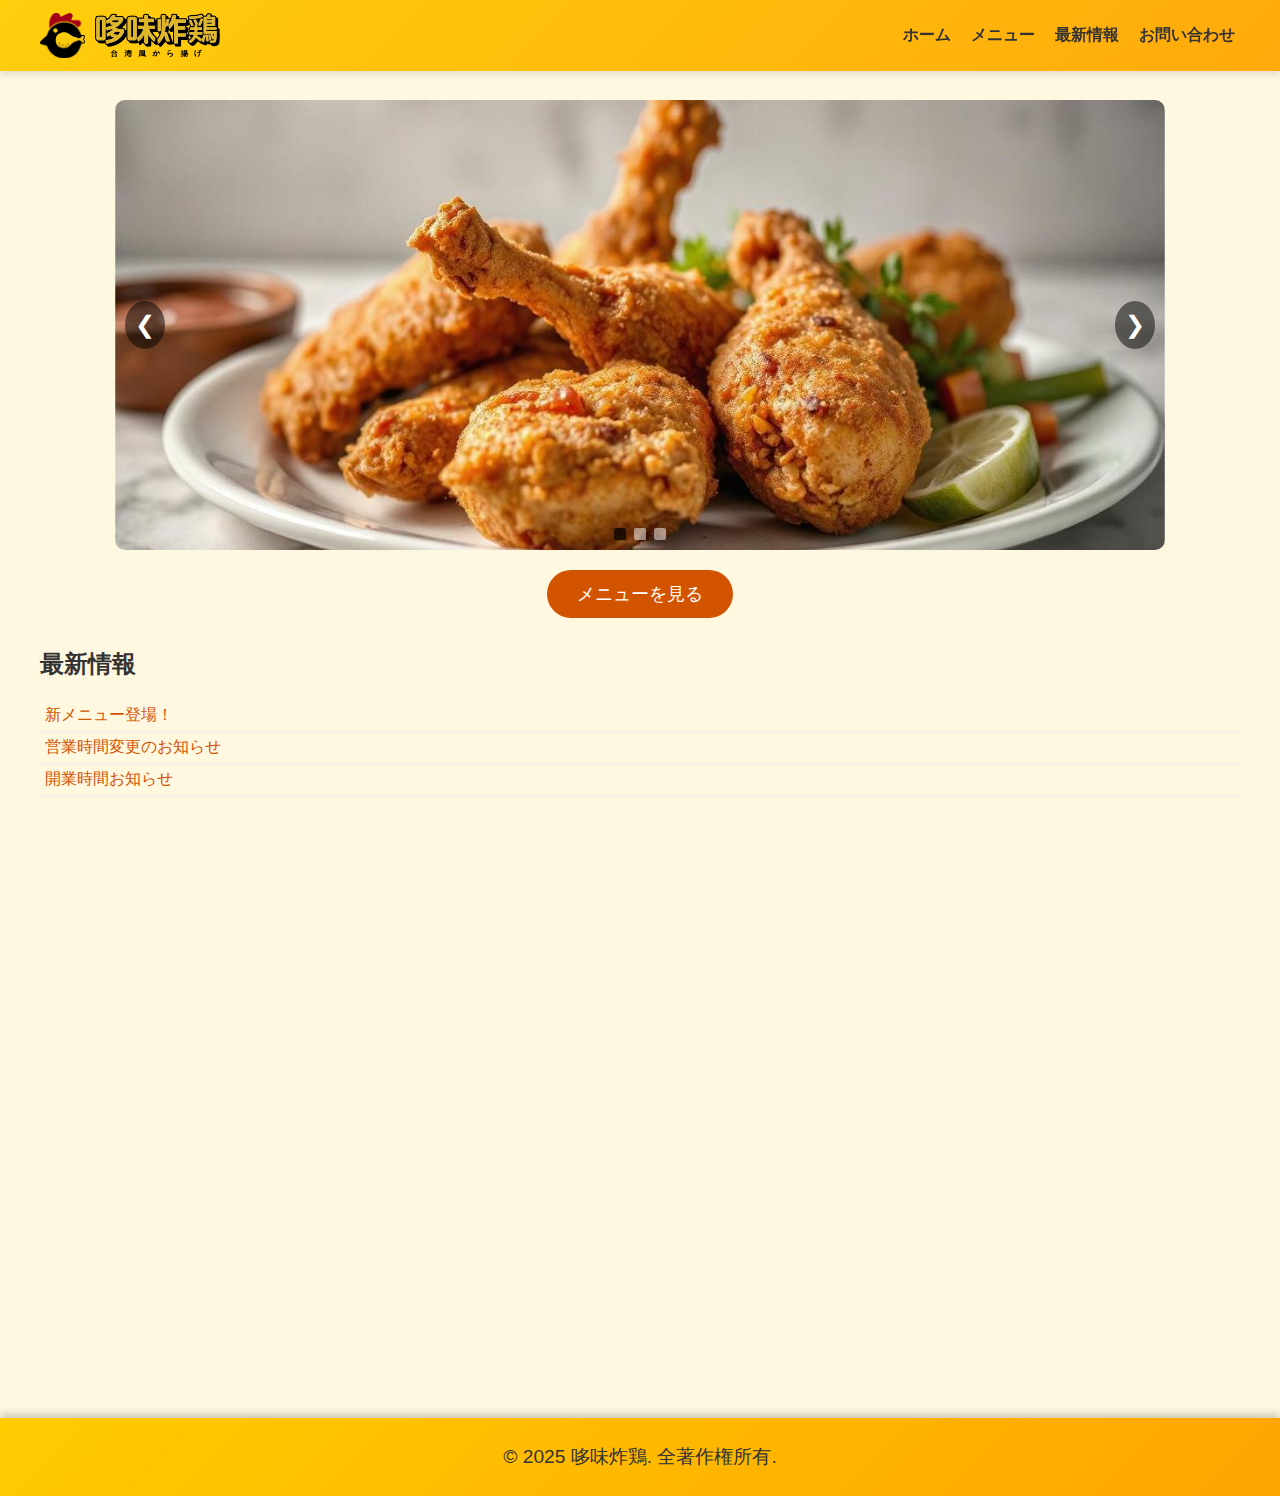
<file: index.html>
<!DOCTYPE html>
<html lang="ja">
<head>
  <meta charset="UTF-8">
  <meta name="viewport" content="width=device-width, initial-scale=1.0">
  <title>哆味炸鶏</title>
  <link rel="stylesheet" href="css/style.css">
</head>
<body>
  <!-- 非固定头部，动态隐藏/显示 -->
  <header id="site-header">
    <div class="header-container">
      <div class="header-left">
        <div class="logo-container">
          <img src="images/logo.png" alt="哆味炸鶏" class="header-logo">
          <img src="images/name.png" alt="" class="header-name" aria-hidden="true">
        </div>
      </div>
      <nav class="header-nav">
        <ul>
          <li><a href="index.html">ホーム</a></li>
          <li><a href="menu.html">メニュー</a></li>
          <li><a href="news.html">最新情報</a></li>
          <li><a href="contact.html">お問い合わせ</a></li>
        </ul>
      </nav>
    </div>
  </header>
  <main>
    <!-- 轮播图区域 -->
    <section class="carousel-container">
      <div class="carousel">
        <div class="carousel-slide active">
          <img src="images/slide1.jpg" alt="Slide 1">
        </div>
        <div class="carousel-slide">
          <img src="images/slide3.jpg" alt="Slide 3">
        </div>
		<div class="carousel-slide">
		  <img src="images/slide4.jpg" alt="Slide 4">
		</div>
      </div>
      <button class="carousel-button prev">&#10094;</button>
      <button class="carousel-button next">&#10095;</button>
      <div class="carousel-indicators"></div>
    </section>

    <!-- 跳转到菜单按钮（居中） -->
    <div class="to-menu">
      <button onclick="location.href='menu.html'">メニューを見る</button>
    </div>

    <!-- 最新情報区域 -->
    <section class="news-section">
      <h2>最新情報</h2>
      <ul class="news-list">
		<li><a href="news/news-detail.html">新メニュー登場！</a></li>
		<li><a href="news/news-detail1.html">営業時間変更のお知らせ</a></li>
		<li><a href="news/news-detail2.html">開業時間お知らせ</a></li>
      </ul>
    </section>
  </main>

  <footer>
    <p>&copy; 2025 哆味炸鶏. 全著作権所有.</p>
  </footer>

  <script src="js/script.js"></script>
</body>
</html>
</file>
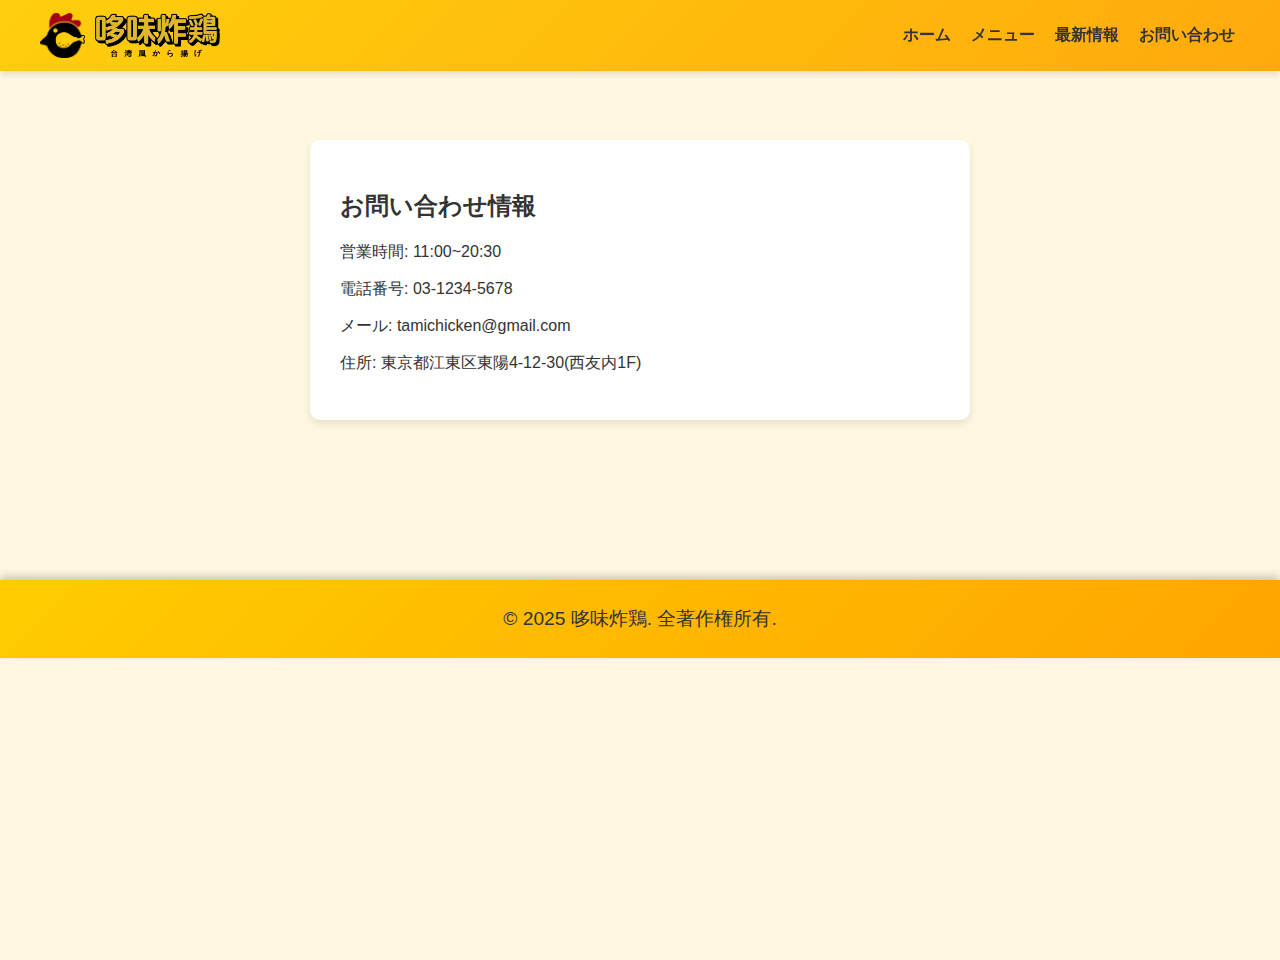
<file: contact.html>
<!DOCTYPE html>
<html lang="ja">
<head>
  <meta charset="UTF-8">
  <meta name="viewport" content="width=device-width, initial-scale=1.0">
  <title>哆味炸鶏</title>
  <link rel="stylesheet" href="css/style.css">
</head>
<body>
	<header id="site-header">
	  <div class="header-container">
	    <div class="header-left">
	      <div class="logo-container">
	        <img src="images/logo.png" alt="哆味炸鶏 ロゴ" class="header-logo">
	        <img src="images/name.png" alt="" class="header-name" aria-hidden="true">
	      </div>
	    </div>
	    <nav class="header-nav">
	      <ul>
	        <li><a href="index.html">ホーム</a></li>
	        <li><a href="menu.html">メニュー</a></li>
	        <li><a href="news.html">最新情報</a></li>
	        <li><a href="contact.html">お問い合わせ</a></li>
	      </ul>
	    </nav>
	  </div>
	</header>
  <main>
    <section class="contact-content">
      <h2>お問い合わせ情報</h2>
	  <p>営業時間: 11:00~20:30</p>
      <p>電話番号: 03-1234-5678</p>
      <p>メール: tamichicken@gmail.com</p>
      <p>住所: 東京都江東区東陽4-12-30(西友内1F)</p>
    </section>
  </main>

  <footer>
    <p>&copy; 2025 哆味炸鶏. 全著作権所有.</p>
  </footer>

  <script src="js/script.js"></script>
</body>
</html>
</file>
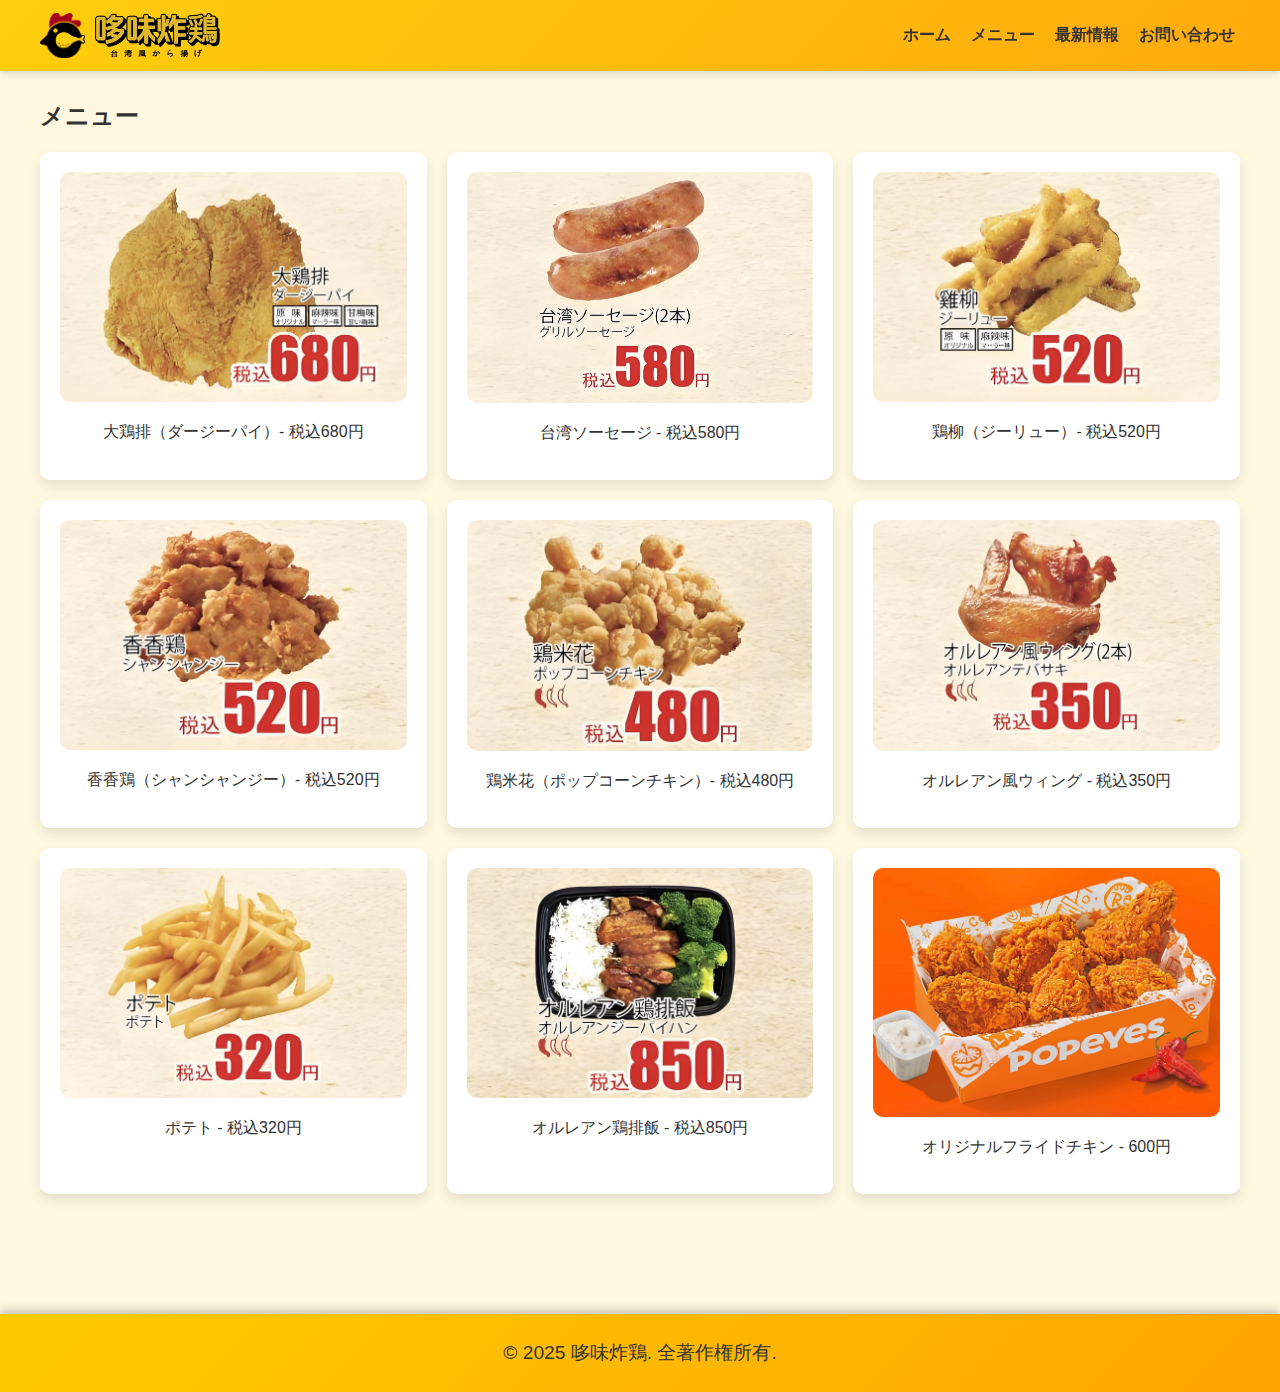
<file: menu.html>
<!DOCTYPE html>
<html lang="ja">
<head>
  <meta charset="UTF-8">
  <meta name="viewport" content="width=device-width, initial-scale=1.0">
  <title>哆味炸鶏</title>
  <link rel="stylesheet" href="css/style.css">
</head>
<body>
	<header id="site-header">
	  <div class="header-container">
	    <div class="header-left">
	      <div class="logo-container">
	        <img src="images/logo.png" alt="哆味炸鶏 ロゴ" class="header-logo">
	        <img src="images/name.png" alt="" class="header-name" aria-hidden="true">
	      </div>
	    </div>
	    <nav class="header-nav">
	      <ul>
	        <li><a href="index.html">ホーム</a></li>
	        <li><a href="menu.html">メニュー</a></li>
	        <li><a href="news.html">最新情報</a></li>
	        <li><a href="contact.html">お問い合わせ</a></li>
	      </ul>
	    </nav>
	  </div>
	</header>

  <main>
    <section>
      <h2>メニュー</h2>
      <div class="menu-container">
        <div class="menu-item">
          <img src="images/chicken1.jpg" alt="ダージーパイ">
          <p>大鶏排（ダージーパイ）- 税込680円</p>
        </div>
        <div class="menu-item">
          <img src="images/chicken2.jpg" alt="台湾ソーセージ">
          <p>台湾ソーセージ - 税込580円</p>
        </div>
        <div class="menu-item">
          <img src="images/chicken3.jpg" alt="ジーリュー">
          <p>鶏柳（ジーリュー）- 税込520円</p>
        </div>
        <div class="menu-item">
          <img src="images/chicken4.jpg" alt="シャンシャンジー">
          <p>香香鶏（シャンシャンジー）- 税込520円</p>
        </div>
        <div class="menu-item">
          <img src="images/chicken5.jpg" alt="ポップコーンチキン">
          <p>鶏米花（ポップコーンチキン）- 税込480円</p>
        </div>
        <div class="menu-item">
          <img src="images/chicken6.jpg" alt="オルレアン風ウィング">
          <p>オルレアン風ウィング - 税込350円</p>
        </div>
        <div class="menu-item">
          <img src="images/chicken7.jpg" alt="ポテト">
          <p>ポテト - 税込320円</p>
        </div>
        <div class="menu-item">
          <img src="images/chicken8.jpg" alt="オルレアン鶏排飯">
          <p>オルレアン鶏排飯 - 税込850円</p>
        </div>
		<div class="menu-item">
		  <img src="images/chicken9.jpg" alt="オリジナルフライドチキン">
		  <p>オリジナルフライドチキン - 600円</p>
		</div>
      </div>
    </section>
  </main>

  <footer>
    <p>&copy; 2025 哆味炸鶏. 全著作権所有.</p>
  </footer>
  <script src="js/script.js"></script>
</body>
</html>
</file>
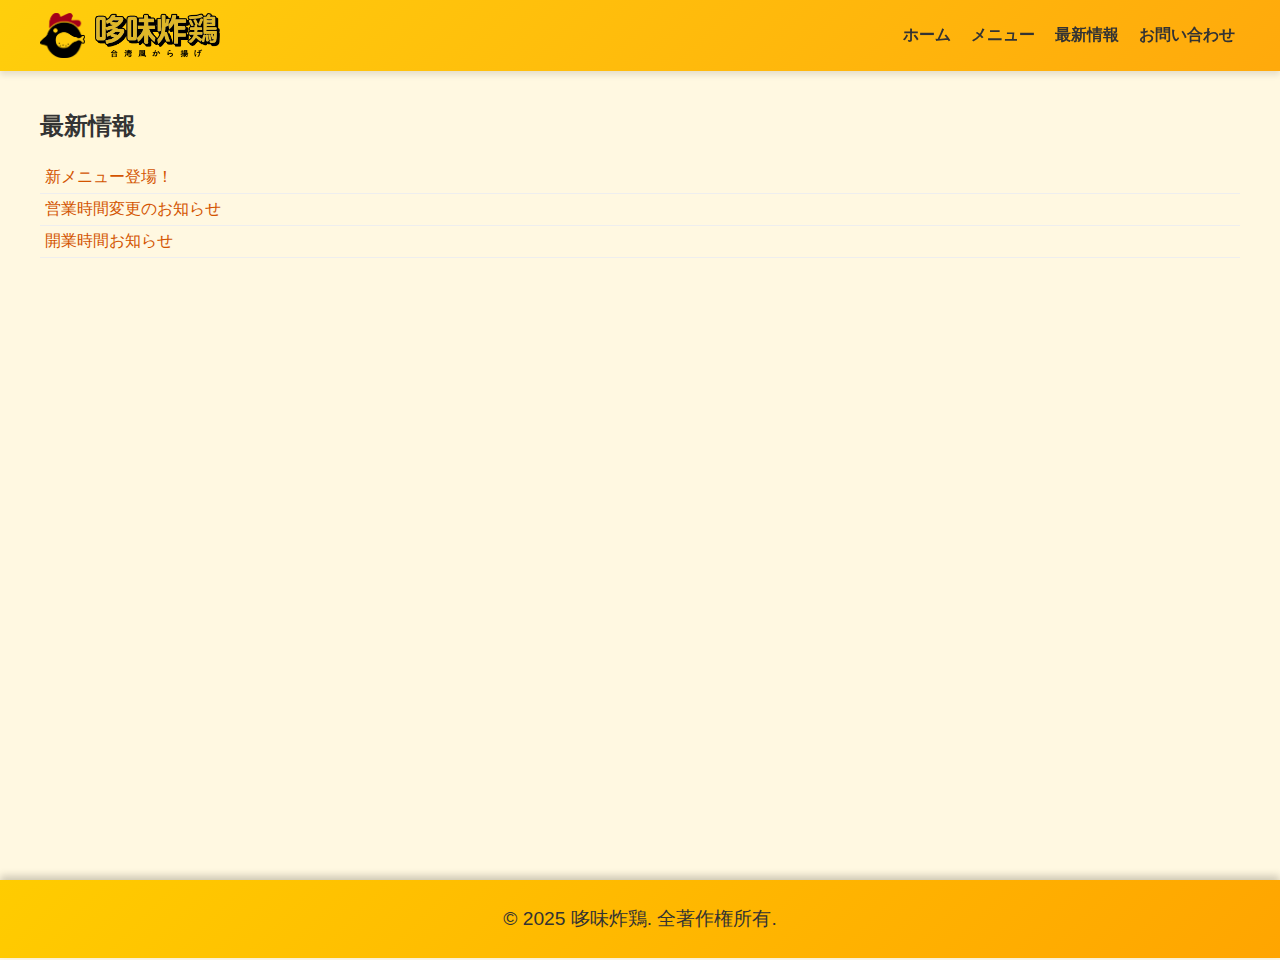
<file: news.html>
<!DOCTYPE html>
<html lang="ja">
<head>
  <meta charset="UTF-8">
  <meta name="viewport" content="width=device-width, initial-scale=1.0">
  <title>哆味炸鶏</title>
  <link rel="stylesheet" href="css/style.css">
</head>
<body>
	<header id="site-header">
	  <div class="header-container">
	    <div class="header-left">
	      <div class="logo-container">
	        <img src="images/logo.png" alt="哆味炸鶏 ロゴ" class="header-logo">
	        <img src="images/name.png" alt="" class="header-name" aria-hidden="true">
	      </div>
	    </div>
	    <nav class="header-nav">
	      <ul>
	        <li><a href="index.html">ホーム</a></li>
	        <li><a href="menu.html">メニュー</a></li>
	        <li><a href="news.html">最新情報</a></li>
	        <li><a href="contact.html">お問い合わせ</a></li>
	      </ul>
	    </nav>
	  </div>
	</header>
  <main>
    <section class="news-section">
      <h2>最新情報</h2>
      <ul class="news-list">
        <li><a href="news/news-detail.html">新メニュー登場！</a></li>
        <li><a href="news/news-detail1.html">営業時間変更のお知らせ</a></li>
        <li><a href="news/news-detail2.html">開業時間お知らせ</a></li>
      </ul>
    </section>
  </main>

  <footer>
    <p>&copy; 2025 哆味炸鶏. 全著作権所有.</p>
  </footer>
  
  <script src="js/script.js"></script>
</body>
</html>
</file>
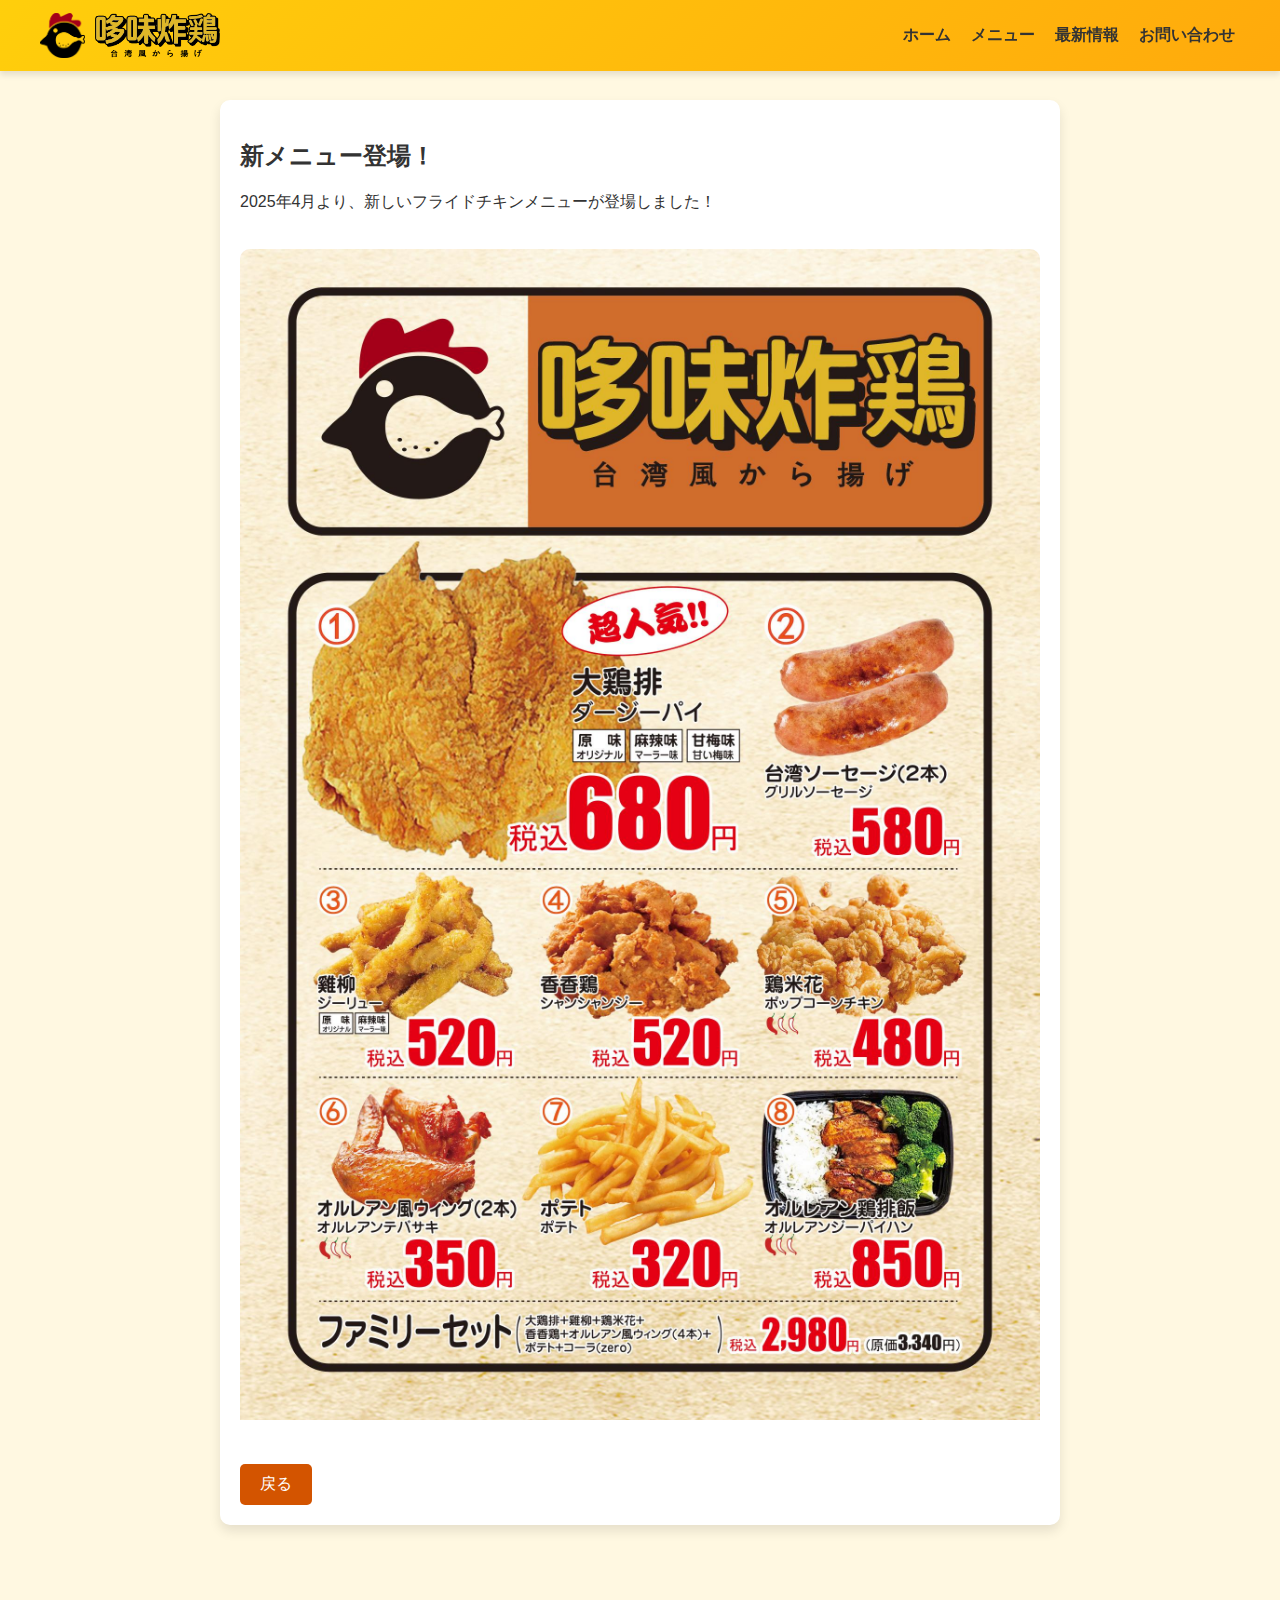
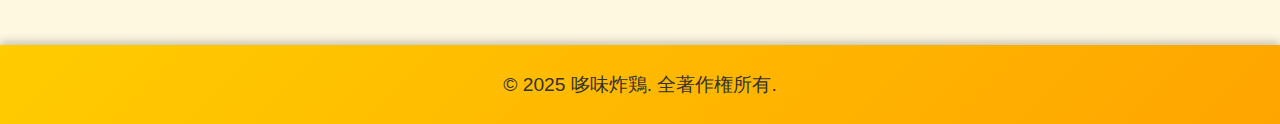
<file: news/news-detail.html>
<!DOCTYPE html>
<html lang="ja">
<head>
  <meta charset="UTF-8">
  <meta name="viewport" content="width=device-width, initial-scale=1.0">
  <title>哆味炸鶏</title>
  <link rel="stylesheet" href="../css/style.css">
</head>
<body>
	<header id="site-header">
	  <div class="header-container">
	    <div class="header-left">
	      <div class="logo-container">
	        <img src="../images/logo.png" alt="哆味炸鶏 ロゴ" class="header-logo">
	        <img src="../images/name.png" alt="" class="header-name" aria-hidden="true">
	      </div>
	    </div>
	    <nav class="header-nav">
	      <ul>
	        <li><a href="../index.html">ホーム</a></li>
	        <li><a href="../menu.html">メニュー</a></li>
	        <li><a href="../news.html">最新情報</a></li>
	        <li><a href="../contact.html">お問い合わせ</a></li>
	      </ul>
	    </nav>
	  </div>
	</header>
  <main>
    <article class="news-detail">
      <h2>新メニュー登場！</h2>
      <p>2025年4月より、新しいフライドチキンメニューが登場しました！</p>
      <img src="../images/menu.jpg" alt="新メニュー" style="padding-bottom: 20px;">
      <button onclick="location.href='../news.html'">戻る</button>
    </article>
  </main>

  <footer>
    <p>&copy; 2025 哆味炸鶏. 全著作権所有.</p>
  </footer>
  <script src="../js/script.js"></script>
</body>
</html>
</file>
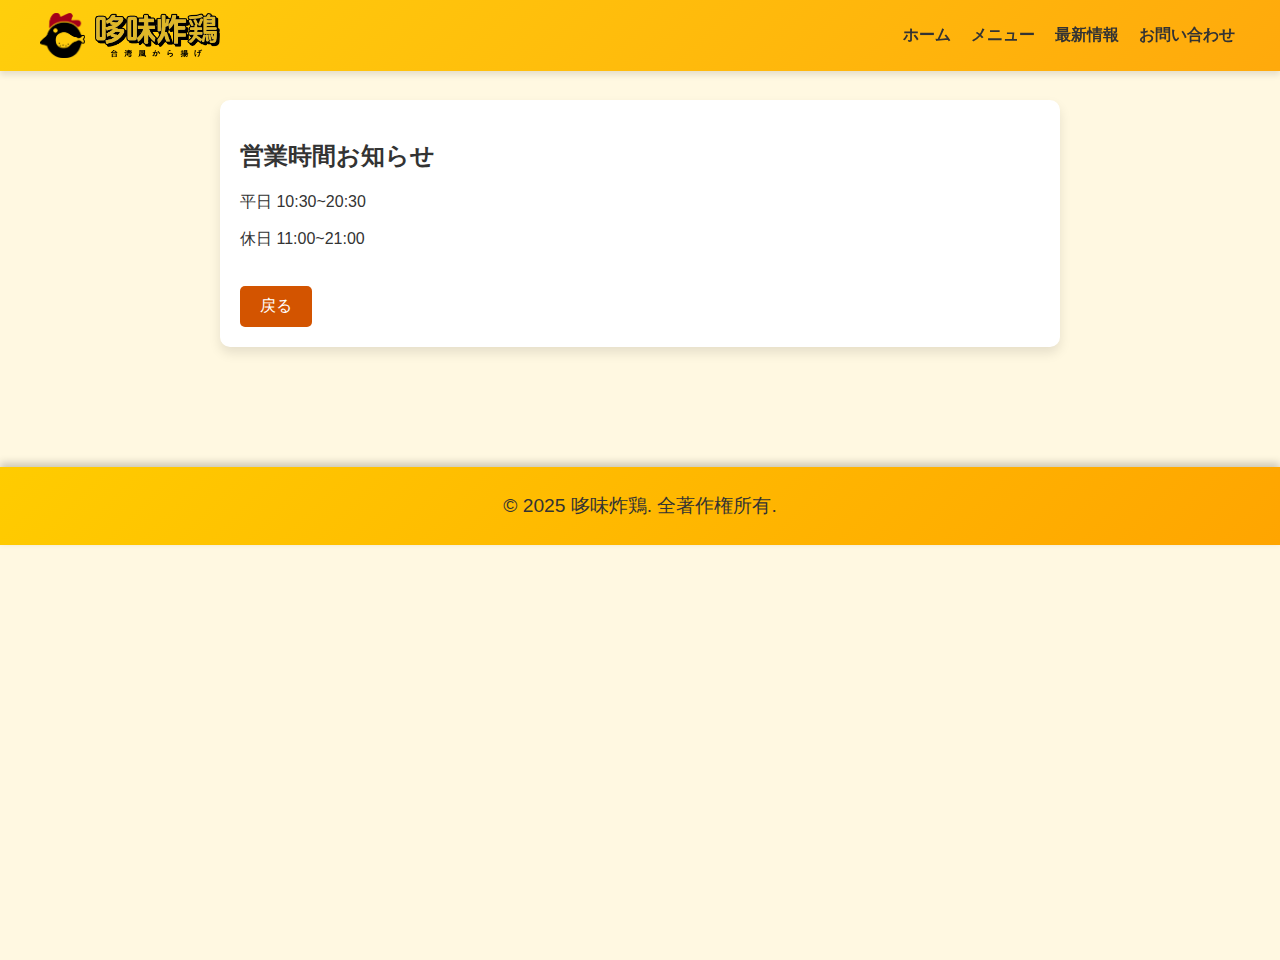
<file: news/news-detail1.html>
<!DOCTYPE html>
<html lang="ja">
<head>
  <meta charset="UTF-8">
  <meta name="viewport" content="width=device-width, initial-scale=1.0">
  <title>哆味炸鶏</title>
  <link rel="stylesheet" href="../css/style.css">
</head>
<body>
	<header id="site-header">
	  <div class="header-container">
	    <div class="header-left">
	      <div class="logo-container">
	        <img src="../images/logo.png" alt="哆味炸鶏 ロゴ" class="header-logo">
	        <img src="../images/name.png" alt="" class="header-name" aria-hidden="true">
	      </div>
	    </div>
	    <nav class="header-nav">
	      <ul>
	        <li><a href="../index.html">ホーム</a></li>
	        <li><a href="../menu.html">メニュー</a></li>
	        <li><a href="../news.html">最新情報</a></li>
	        <li><a href="../contact.html">お問い合わせ</a></li>
	      </ul>
	    </nav>
	  </div>
	</header>

  <main>
    <article class="news-detail">
      <h2>営業時間お知らせ</h2>
      <p>平日 10:30~20:30</p>
      <p style="padding-bottom: 20px;">休日 11:00~21:00</p>
      <button onclick="location.href='../news.html'">戻る</button>
    </article>
  </main>

  <footer>
    <p>&copy; 2025 哆味炸鶏. 全著作権所有.</p>
  </footer>
  <script src="../js/script.js"></script>
</body>
</html>
</file>
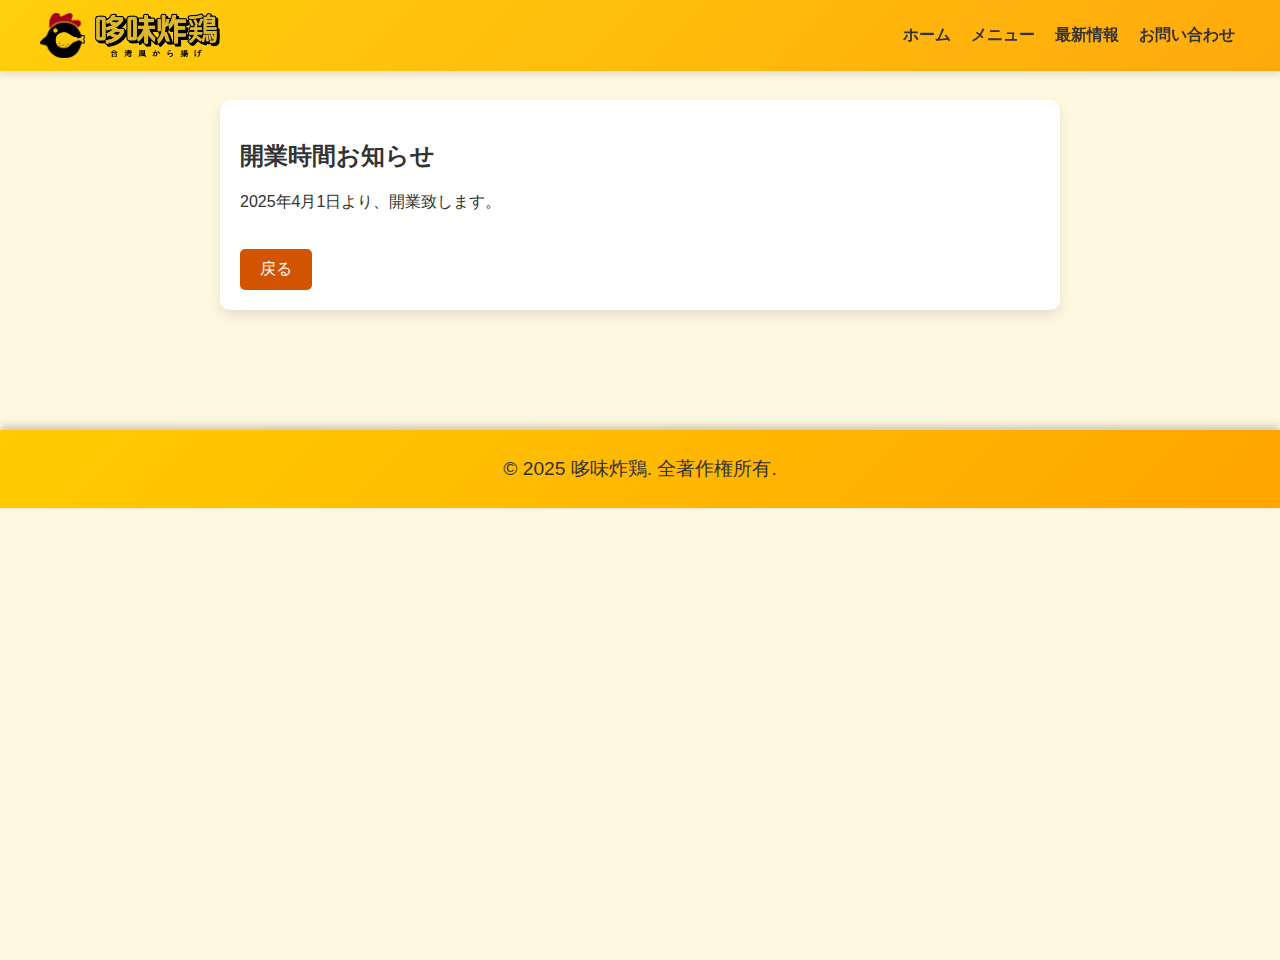
<file: news/news-detail2.html>
<!DOCTYPE html>
<html lang="ja">
<head>
  <meta charset="UTF-8">
  <meta name="viewport" content="width=device-width, initial-scale=1.0">
  <title>哆味炸鶏</title>
  <link rel="stylesheet" href="../css/style.css">
</head>
<body>
	<header id="site-header">
	  <div class="header-container">
	    <div class="header-left">
	      <div class="logo-container">
	        <img src="../images/logo.png" alt="哆味炸鶏 ロゴ" class="header-logo">
	        <img src="../images/name.png" alt="" class="header-name" aria-hidden="true">
	      </div>
	    </div>
	    <nav class="header-nav">
	      <ul>
	        <li><a href="../index.html">ホーム</a></li>
	        <li><a href="../menu.html">メニュー</a></li>
	        <li><a href="../news.html">最新情報</a></li>
	        <li><a href="../contact.html">お問い合わせ</a></li>
	      </ul>
	    </nav>
	  </div>
	</header>

  <main>
    <article class="news-detail">
      <h2>開業時間お知らせ</h2>
      <p style="padding-bottom: 20px;">2025年4月1日より、開業致します。</p>
      <button onclick="location.href='../news.html'">戻る</button>
    </article>
  </main>

  <footer>
    <p>&copy; 2025 哆味炸鶏. 全著作権所有.</p>
  </footer>
  <script src="../js/script.js"></script>
</body>
</html>
</file>
<file: css/style.css>
html {
  height: 100%;
}
/* 全局样式 */
body {
  font-family: 'Roboto', sans-serif;
  background: #fff8e1;
  color: #333;
  margin: 0;
  padding: 0;
  min-height: 100vh;
}

/* 头部样式 */
header {
  background: linear-gradient(135deg, #ffcc00, #ffa500);
  box-shadow: 0 4px 6px rgba(0,0,0,0.1);
  position: fixed;
  width: 100%;
  top: 0;
  left: 0;
  transition: transform 0.4s cubic-bezier(0.25, 0.46, 0.45, 0.94);
  z-index: 1000;
  background: linear-gradient(135deg, rgba(255,204,0,0.95), rgba(255,165,0,0.95));
  backdrop-filter: blur(5px);
  
}
.header-container {
  max-width: 1200px;
  margin: 0 auto;
  padding: 8px 20px; 
  display: flex;
  justify-content: space-between;
  align-items: center;
}

.header-left {
  display: flex;
  align-items: center;
}

.header-logo {
  height: 45px;
  width: auto;
  transition: transform 0.3s ease;
}

.header-name {
  height: 45px;
  width: auto;
  transition: opacity 0.3s ease;
}

/* 悬停动画 */
.header-logo:hover {
  transform: rotate(-15deg) scale(1.1);
}

/* 屏幕阅读器专用 */
.sr-only {
  position: absolute;
  width: 1px;
  height: 1px;
  padding: 0;
  margin: -1px;
  overflow: hidden;
  clip: rect(0, 0, 0, 0);
  border: 0;
}

.logo-container {
  display: flex;
  align-items: center;
  gap: 10px;
  padding: 5px 0;
}

.header-left h1 {
  margin: 0;
  font-size: 1.8rem;
  padding-left: 10px;
}
.header-nav ul {
  list-style: none;
  margin: 0;
  padding: 0;
  display: flex;
  gap: 10px;
  
}
/* 导航菜单悬停效果优化 */
.header-nav ul li a {
  text-decoration: none;
  font-weight: bold;
  color: #333;
  padding: 5px;
  transition: color 0.3s ease, background-color 0.3s ease;
  position: relative;
  overflow: hidden;
  transition: color 0.2s ease;
  padding-left: 5px; 
}

.header-nav ul li a:hover {
  color: #fff;
  background-color: rgba(0,0,0,0.3);
  border-radius: 5px;
}

/* 向下滚动时隐藏头部 */
.header-hidden {
  transform: translateY(-90%); /* 部分隐藏 */
  box-shadow: none; /* 隐藏时去除阴影 */
}

/* 新增触摸状态样式 */
.header-logo.active {
  transform: scale(0.95) rotate(-8deg);
  opacity: 0.9;
}

.header-nav ul li a::after {
  content: '';
  position: absolute;
  bottom: 0;
  left: 0;
  width: 0;
  height: 2px;
  background: #ff6f00;
  transition: width 0.3s ease;
}

.header-nav ul li a:hover::after {
  width: 100%;
}

/* Main 区域 */
main {
  flex: 1;
  margin-top: 60px;
  max-width: 1200px;
  margin-left: auto;
  margin-right: auto;
  padding: 20px;
}

/* 轮播图 */
.carousel-container {
  position: relative;
  margin: 20px auto;
  max-width: 1050px;
  overflow: hidden;
  border-radius: 10px;
}
.carousel {
  position: relative;
  width: 100%;
  height: 450px;
}
.carousel-slide {
  display: none;
  width: 100%;
  height: 100%;
}
.carousel-slide.active {
  display: block;
}
.carousel-slide img {
  width: 100%;
  height: 100%;
  object-fit: cover;
}
.carousel-button {
  position: absolute;
  top: 50%;
  transform: translateY(-50%);
  background: rgba(0,0,0,0.5);
  color: #fff;
  border: none;
  padding: 10px;
  cursor: pointer;
  border-radius: 50%;
  font-size: 1.5rem;
  z-index: 101;
}
.carousel-button.prev {
  left: 10px;
}
.carousel-button.next {
  right: 10px;
}
.carousel-indicators {
  position: absolute;
  bottom: 10px;
  left: 50%;
  transform: translateX(-50%);
  display: flex;
  gap: 8px;
}
.carousel-indicators .indicator {
  width: 12px;
  height: 12px;
  background-color: rgba(255,255,255,0.5);
  border-radius: 2px;
  cursor: pointer;
  transition: background-color 0.3s ease;
}
.carousel-indicators .indicator.active {
  background-color: rgba(0,0,0,0.7);
}

/* 跳转到菜单按钮 */
.to-menu {
  margin: 20px auto;
  text-align: center;
}
.to-menu button {
  background-color: #d35400;
  color: #fff;
  border: none;
  padding: 12px 30px;
  font-size: 1.1rem;
  border-radius: 25px;
  cursor: pointer;
  transition: background-color 0.3s ease;
}
.to-menu button:hover {
  background-color: #ff6f00;
}

/* 新闻区域 */
.news-section {
  margin: 30px 0;
}
.news-list {
  list-style: none;
  padding: 0;
}
.news-list li a {
  text-decoration: none;
  font-size: 1.0rem;
  color: #d35400;
  display: block;
  padding: 5px;
  border-bottom: 1px solid #eee;
  transition: background 0.3s ease;
}
.news-list li a:hover {
  background-color: rgba(255,255,255,0.8);
}
/* 菜单页面布局 */
.menu-container {
  display: grid;
  grid-template-columns: repeat(3, 1fr);
  gap: 20px;
  margin: 20px 0;
}

.menu-item {
  background-color: #fff;
  border-radius: 10px;
  box-shadow: 0 6px 12px rgba(0,0,0,0.1);
  padding: 20px;
  text-align: center;
  transition: transform 0.3s ease;
}
.menu-item:hover {
  transform: translateY(-5px);
}
.menu-item img {
  width: 100%;
  height: auto;
  border-radius: 10px;
  transition: transform 0.3s ease;
}
.menu-item img:hover {
  transform: scale(1.05);
}

/* 新闻详细页 */
.news-detail {
  max-width: 800px;
  margin: 20px auto;
  text-align: left;
  padding: 20px;
  background: #fff;
  border-radius: 10px;
  box-shadow: 0 6px 12px rgba(0,0,0,0.1);
}
.news-detail img {
  max-width: 100%;
  height: auto;
  border-radius: 10px;
  margin: 20px 0;
}
.news-detail button {
  background-color: #d35400;
  color: #fff;
  border: none;
  padding: 10px 20px;
  font-size: 1rem;
  border-radius: 5px;
  cursor: pointer;
  transition: background-color 0.3s ease;
}
.news-detail button:hover {
  background-color: #ff6f00;
}

/* 联系页面内容容器 */
.contact-content {
  max-width: 600px;
  margin: 60px auto;
  padding: 30px;
  background: #fff;
  border-radius: 10px;
  box-shadow: 0 4px 8px rgba(0,0,0,0.1);
  text-align: left;
}

/* 适配移动端导航栏 */
@media (max-width: 768px) {
  .header-container {
    padding: 5px 8px; 
  }
  .header-nav ul {
    flex-direction: row;
	display: flex;
	white-space: nowrap;
	flex-wrap: nowrap;
	font-size: 0.7rem;
	gap: 1px;
  }
  .header-nav ul li {
	padding-right: 0px;
  }
  
  .header-nav ul li a {
    padding-left: 3px; 
  }
  
  .menu-container {
    grid-template-columns: repeat(2, 1fr);
  }
  /* 让头部始终固定显示 */
  .header-hidden {
    transform: none !important;
  }
  /* 轮播图 */
  .carousel-container {
    position: relative;
    margin: 10px auto;
    max-width: 400px;
    overflow: hidden;
    border-radius: 10px;
  }
  .carousel {
    position: relative;
    width: 100%;
    height: 200px;
  }
}

 @media (max-width: 480px) {
   .menu-container {
     grid-template-columns: 1fr;
   }
   .logo-container {
     flex-direction: row;
  	 align-items: center;
   }

   .header-logo {
 	height: 32px;
 	max-height: 40px;
 	transition: transform 0.2s ease;
   }
   
   .header-logo:active {
     transform: scale(0.95);
   }

   .header-name {
 	height: 32px;
 	max-height: 40px;
   }
   
   /* 调整导航菜单间距 */
   .header-nav ul {
     font-size: 0.7rem;
   }
 }
 
  @media (max-width: 360px) {
    .header-logo {
      height: 22px;
    }
    .header-name {
      height: 22px;
    }
    .header-nav ul {
		font-size: 0.6rem;
		padding-left: 10px; 
    }
  }
  
  /* 手机端悬停效果优化 */
  @media (hover: hover) and (pointer: fine) {
    .header-logo:hover {
      transform: rotate(-15deg) scale(1.1);
    }
  }

  .news-section {
    min-height: calc(100vh - 300px); /* 根据实际需要调整数值 */
    padding-bottom: 40px;
  }
  
/* Footer 样式 */
footer {
  margin-top: 80px;
  padding: 7px;
  background: linear-gradient(135deg, #ffcc00, #ffa500);
  text-align: center;
  font-size: 1.2rem;
  box-shadow: 0 -4px 8px rgba(0,0,0,0.2);
  color: #333;
  z-index: 100;
}
</file>
